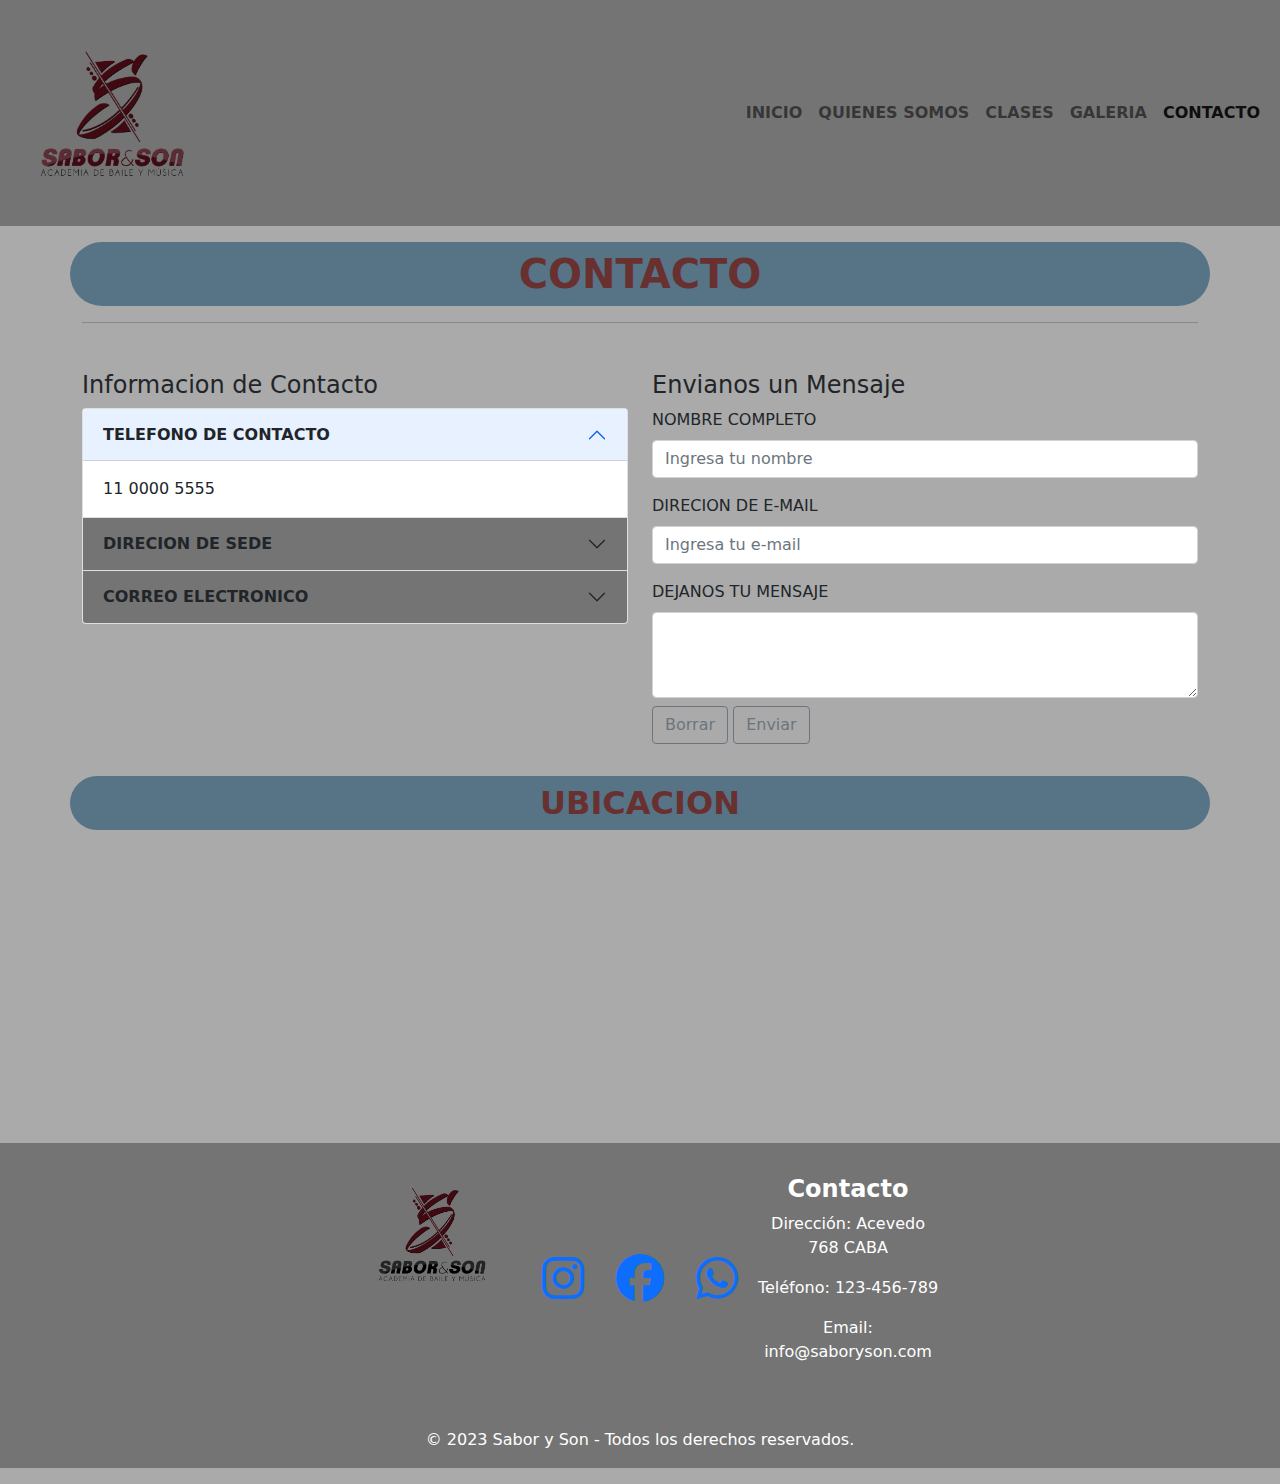
<file: contacto.html>
<!DOCTYPE html>
<html lang="es">
<head>
    <meta charset="UTF-8">
    <meta name="viewport" content="width=device-width, initial-scale=1.0">
    <title>CONTACTO</title>
    <link rel="shortcut icon" href="./assets/sabor&sonvinotintoSINFONDO.png" type="image/x-icon">
    <link rel="stylesheet" href="./css/bootstrap.min.css">
    <link rel="stylesheet" href="./css/estilos.css">
    <link rel="stylesheet" href="https://cdnjs.cloudflare.com/ajax/libs/font-awesome/6.4.2/css/all.min.css">
</head>
<body class="colorbody">
    <header>
        <nav class="navbar navbar-expand-lg navbar-light fondonavegacion fw-bolder">
            <div class="container-fluid">
              <a class="navbar-brand" href="./index.html">
                <img src="./assets/SABOR&SONvinotintosinfondovinotinto.png" alt="sabor y son" width="200px">
              </a>
              <button class="navbar-toggler" type="button" data-bs-toggle="collapse" data-bs-target="#navbarSupportedContent" aria-controls="navbarSupportedContent" aria-expanded="false" aria-label="Toggle navigation">
                <span class="navbar-toggler-icon"></span>
              </button>
              <div class="collapse navbar-collapse" id="navbarSupportedContent">
                <ul class="navbar-nav me-auto mb-2 mb-lg-0 w-100 justify-content-end">
                  <li class="nav-item">
                    <a class="nav-link" href="./index.html">INICIO</a>
                  </li>
                  <li class="nav-item">
                    <a class="nav-link" href="./quienes-somos.html">QUIENES SOMOS</a>
                  </li>
                  <li class="nav-item">
                    <a class="nav-link" href="./clases.html">CLASES</a>
                  </li>
                  <li class="nav-item">
                    <a class="nav-link" href="./galeria.html">GALERIA</a>
                  </li>
                  <li class="nav-item">
                    <a class="nav-link active" aria-current="page" href="./contacto.html">CONTACTO</a>
                  </li>
                </ul>
              </div>
          </nav>
    </header>
    <main class="container">
        <section>
            <h1 class="hero d-flex justify-content-center align-items-center fw-bolder p-2 rounded-pill row mt-3">CONTACTO</h1>
            <HR></HR>
        </section>
        <section>
            <div class="row mt-5">
                <div class="col-md-6">
                    <h4>Informacion de Contacto</h4>
                    <div class="accordion" id="accordionExample">
                        <div class="accordion-item">
                          <h2 class="accordion-header">
                            <button class="accordion-button colorform text-dark fw-bold" type="button" data-bs-toggle="collapse" data-bs-target="#collapseOne" aria-expanded="true" aria-controls="collapseOne">
                              TELEFONO DE CONTACTO
                            </button>
                          </h2>
                          <div id="collapseOne" class="accordion-collapse collapse show" data-bs-parent="#accordionExample">
                            <div class="accordion-body">
                              11 0000 5555
                            </div>
                          </div>
                        </div>
                        <div class="accordion-item">
                          <h2 class="accordion-header">
                            <button class="accordion-button collapsed colorform text-dark fw-bold" type="button" data-bs-toggle="collapse" data-bs-target="#collapseTwo" aria-expanded="false" aria-controls="collapseTwo">
                              DIRECION DE SEDE
                            </button>
                          </h2>
                          <div id="collapseTwo" class="accordion-collapse collapse" data-bs-parent="#accordionExample">
                            <div class="accordion-body">
                              AV PUEYRREDON Y CORRIENTES 5555
                            </div>
                          </div>
                        </div>
                        <div class="accordion-item">
                          <h2 class="accordion-header">
                            <button class="accordion-button collapsed colorform text-dark fw-bold" type="button" data-bs-toggle="collapse" data-bs-target="#collapseThree" aria-expanded="false" aria-controls="collapseThree">
                              CORREO ELECTRONICO
                            </button>
                          </h2>
                          <div id="collapseThree" class="accordion-collapse collapse" data-bs-parent="#accordionExample">
                            <div class="accordion-body">
                              SABORYSONACADEMIADEBAILE@GMAIL.COM
                            </div>
                          </div>
                        </div>
                      </div>
                </div>
                <div class="col-md-6">
                    <h4>Envianos un Mensaje</h4>
                    <form>
                        <div class="mb-3">
                            <label for="exampleFormControlInput1" class="form-label">NOMBRE COMPLETO</label>
                            <input type="text" class="form-control" id="exampleFormControlInput1" placeholder="Ingresa tu nombre">
                        </div>
                        <div class="mb-3">
                            <label for="exampleFormControlInput1" class="form-label">DIRECION DE E-MAIL</label>
                            <input type="email" class="form-control" id="exampleFormControlInput1" placeholder="Ingresa tu e-mail">
                        </div>
                        <div class="mb-3">
                            <label for="exampleFormControlTextarea1" class="form-label">DEJANOS TU MENSAJE</label>
                            <textarea class="form-control" id="exampleFormControlTextarea1" rows="3"></textarea>
                            <button type="button" class="btn btn-outline-secondary mt-2">Borrar</button>
                            <button type="button" class="btn btn-outline-secondary mt-2">Enviar</button>
                        </div>
                    </form>
                </div>
            </div>
        </section>
        <section>
            <h2 class="hero d-flex justify-content-center align-items-center fw-bolder p-2 rounded-pill row mt-3">UBICACION</h2>
        </section>
        <section>
            <iframe class="mt-5 w-100" src="https://www.google.com/maps/embed?pb=!1m18!1m12!1m3!1d3688.2668591608217!2d-58.46413478760613!3d-34.55678318157305!2m3!1f0!2f0!3f0!3m2!1i1024!2i768!4f13.1!3m3!1m2!1s0x95bcca75ae37e131%3A0x7a5b7351e8d5b801!2sAcevedo%20768%2C%20Buenos%20Aires!5e0!3m2!1ses-419!2sar!4v1694396741631!5m2!1ses-419!2sar" width="800" height="250" style="border:0;" allowfullscreen="" loading="lazy" referrerpolicy="no-referrer-when-downgrade"></iframe>
        </section>
    </main>
    <footer class="container-fluid text-white colorfooter">
        <div class="row d-flex justify-content-center p-3 text-center">
            <div class="col-md-2 col-12">
                <img src="./assets/sabor&sonvinotintoSINFONDO.png" width="150px" alt="Logo Sabor y son">
            </div>
            <div class="col-md-2 col-12 d-flex align-items-center justify-content-center my-3">
                <a href="#"><i style="font-size: 3rem;" class="fa-brands fa-instagram p-3"></i></a>
                <a href="#"><i style="font-size: 3rem;" class="fa-brands fa-facebook p-3"></i></a>
                <a href="#"><i style="font-size: 3rem;" class="fa-brands fa-whatsapp p-3"></i></a>
            </div>
            <div class="col-md-2 col-12 my-3">
                <h4 class="fw-bold">Contacto</h4>
                <p>Dirección: Acevedo 768 CABA</p>
                <p>Teléfono: <a href="tel:+123456789" style="text-decoration: none;" class="text-white">123-456-789</a></p>
                <p>Email: <a href="mailto:info@saboryson.com" style="text-decoration: none;" class="text-white">info@saboryson.com</a></p>
            </div>
        </div>
        <div class="container-fluid d-flex justify-content-center my-3">
            <div>
                <p>&copy; 2023 Sabor y Son - Todos los derechos reservados.</p>
            </div>
        </div>
    </footer>
    <script src="./js/bootstrap.bundle.min.js"></script> 
</body>
</html>
</file>
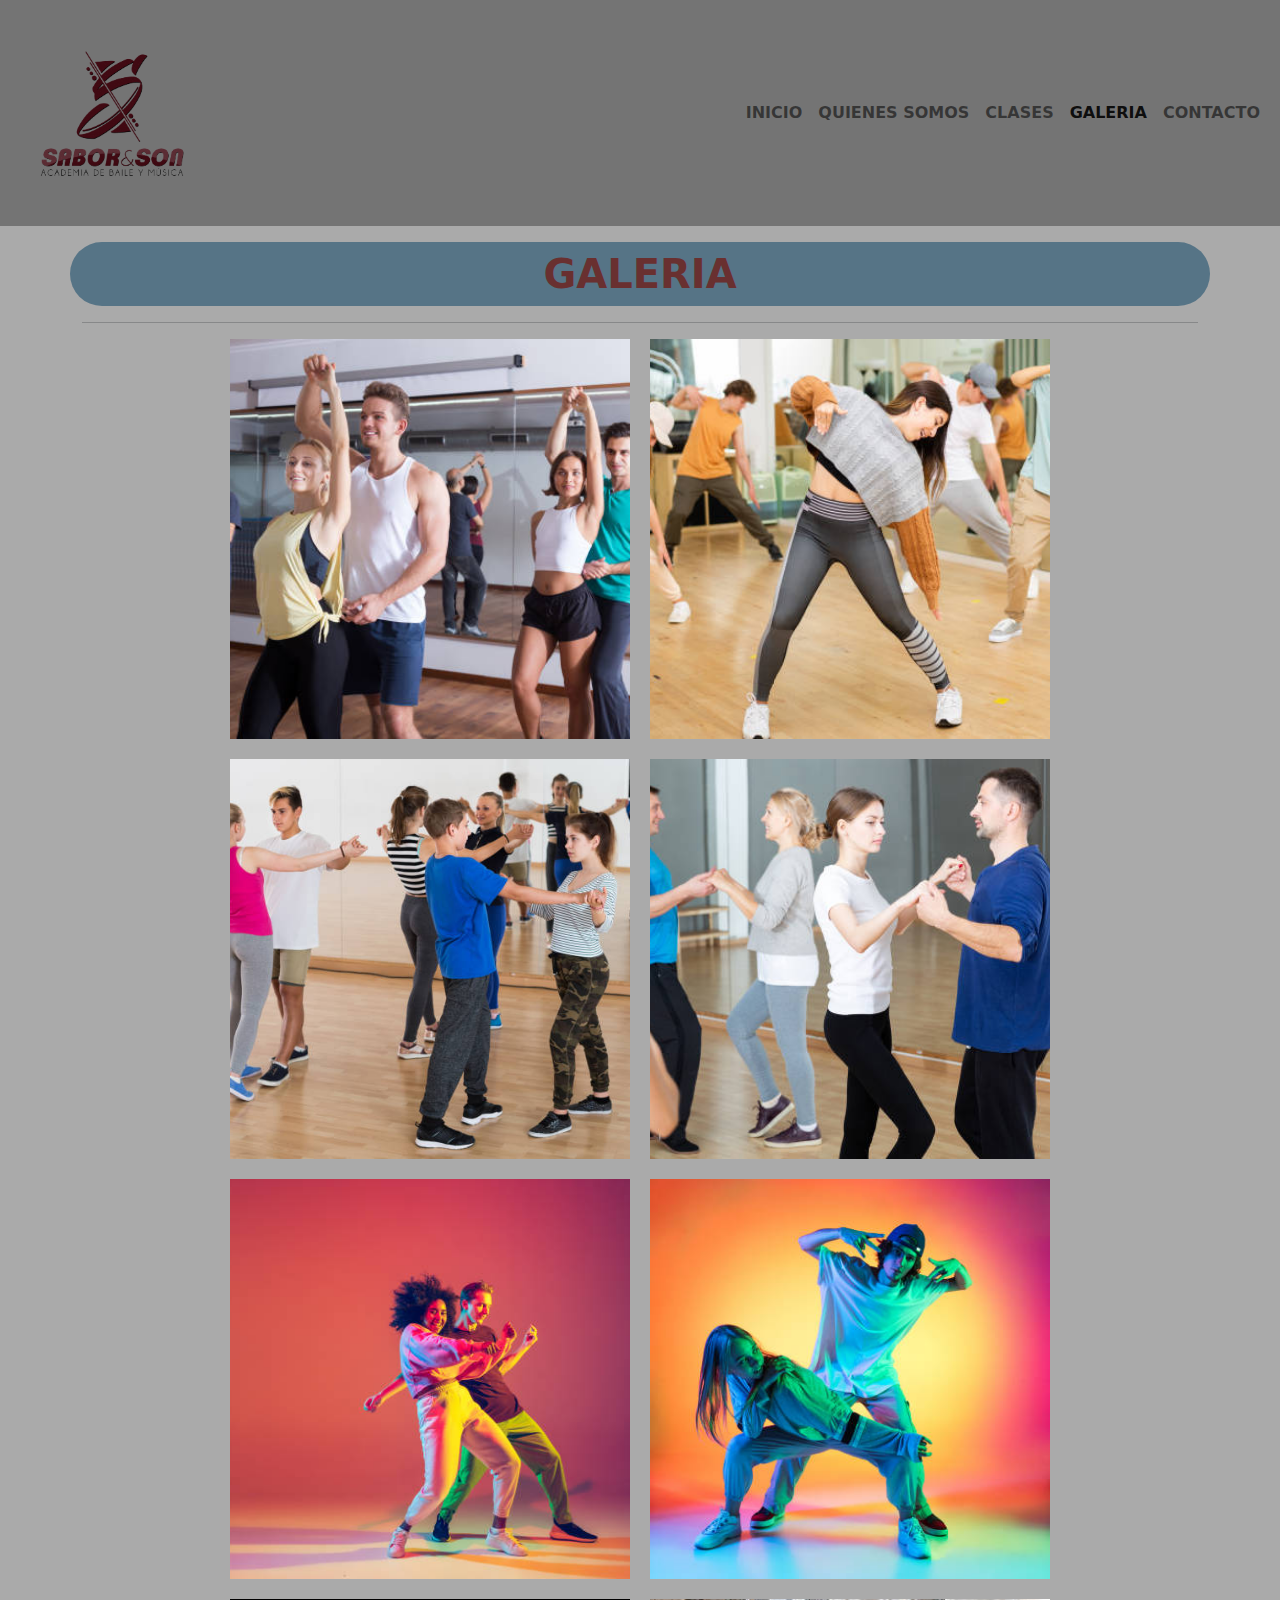
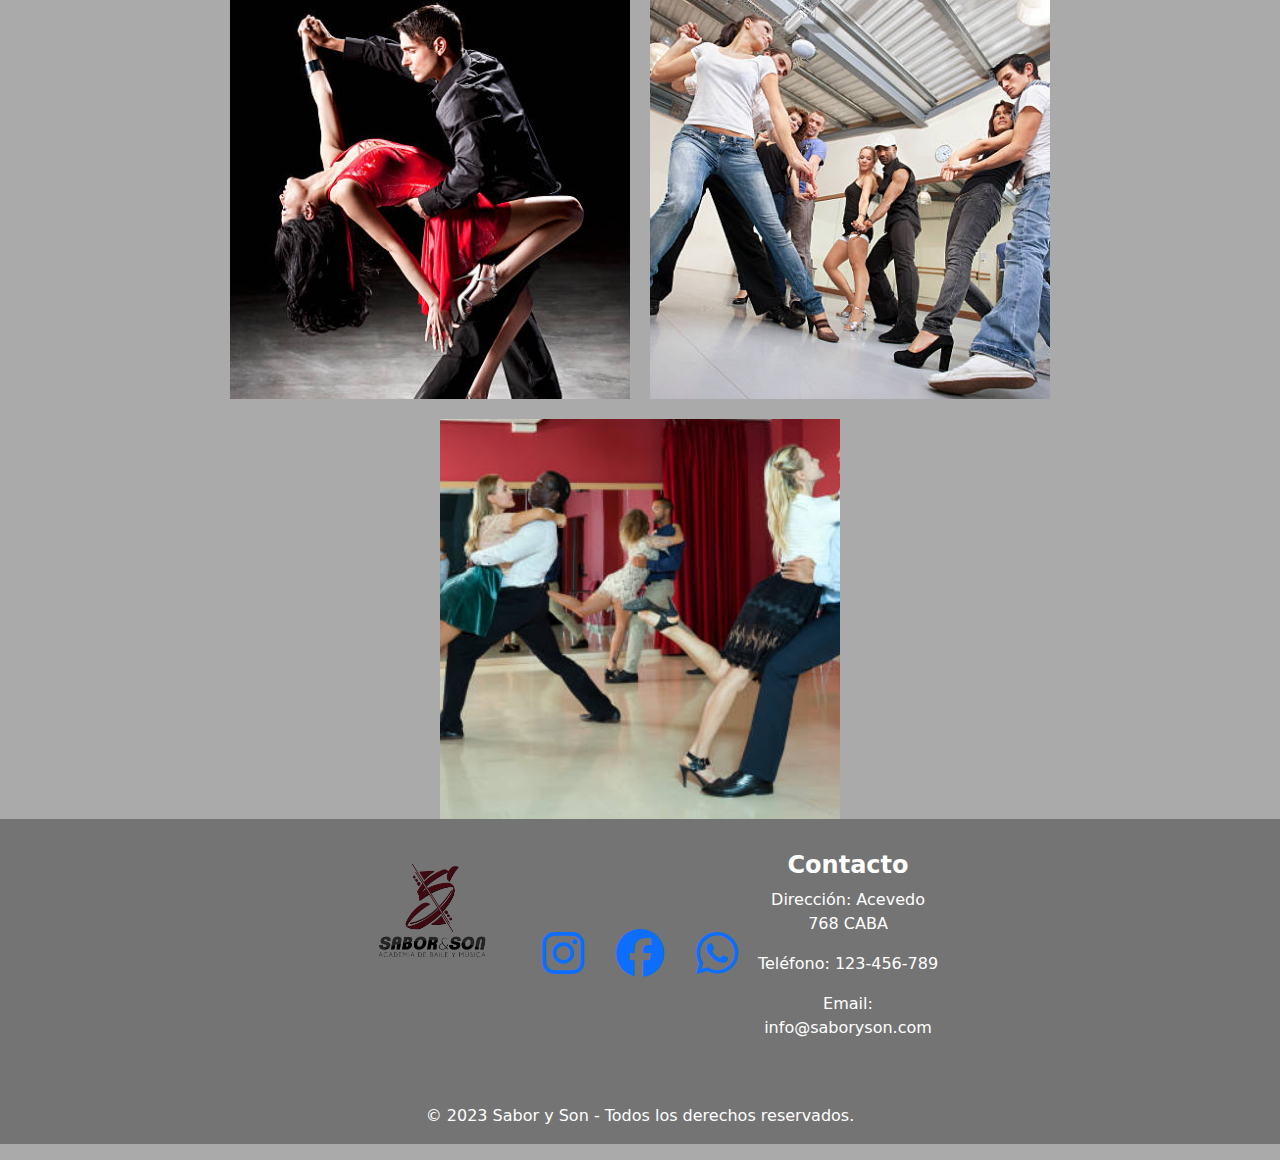
<file: galeria.html>
<!DOCTYPE html>
<html lang="es">
<head>
    <meta charset="UTF-8">
    <meta name="viewport" content="width=device-width, initial-scale=1.0">
    <title>GALERIA</title>
    <link rel="shortcut icon" href="./assets/sabor&sonvinotintoSINFONDO.png" type="image/x-icon">
    <link rel="stylesheet" href="./css/bootstrap.min.css">
    <link rel="stylesheet" href="./css/estilos.css">
    <link rel="stylesheet" href="https://cdnjs.cloudflare.com/ajax/libs/font-awesome/6.4.2/css/all.min.css">
</head>
<body class="colorbody">
    <header>
        <header>
            <nav class="navbar navbar-expand-lg navbar-light fondonavegacion fw-bolder">
                <div class="container-fluid">
                  <a class="navbar-brand" href="./index.html">
                    <img src="./assets/SABOR&SONvinotintosinfondovinotinto.png" alt="sabor y son" width="200px">
                  </a>
                  <button class="navbar-toggler" type="button" data-bs-toggle="collapse" data-bs-target="#navbarSupportedContent" aria-controls="navbarSupportedContent" aria-expanded="false" aria-label="Toggle navigation">
                    <span class="navbar-toggler-icon"></span>
                  </button>
                  <div class="collapse navbar-collapse" id="navbarSupportedContent">
                    <ul class="navbar-nav me-auto mb-2 mb-lg-0 w-100 justify-content-end">
                      <li class="nav-item">
                        <a class="nav-link" href="./index.html">INICIO</a>
                      </li>
                      <li class="nav-item">
                        <a class="nav-link" href="./quienes-somos.html">QUIENES SOMOS</a>
                      </li>
                      <li class="nav-item">
                        <a class="nav-link" href="./clases.html">CLASES</a>
                      </li>
                      <li class="nav-item">
                        <a class="nav-link active" aria-current="page" href="./galeria.html">GALERIA</a>
                      </li>
                      <li class="nav-item">
                        <a class="nav-link" href="./contacto.html">CONTACTO</a>
                      </li>
                    </ul>
                  </div>
              </nav>
    </header>
    <main class="container">
        <section>
            <h1 class="hero d-flex justify-content-center align-items-center fw-bolder p-2 rounded-pill row mt-3">GALERIA</h1>
            <HR></HR>
        </section>
        <section>
            <a href="contacto.html">
                <div class="galeria">
                    <div class="hijo">
                        <img src="./assets/salsa.jpg" alt="">
                    </div>
                    <div class="hijo">
                        <img src="./assets/salsa 2.jpg" alt="">
                    </div>
                    <div class="hijo">
                        <img src="./assets/bachata.jpg" alt="">
                    </div>
                    <div class="hijo">
                        <img src="./assets/bachata2.jpg" alt="">
                    </div>
                    <div class="hijo">
                        <img src="./assets/carrusel 2.jpg" alt="">
                    </div>
                    <div class="hijo">
                        <img src="./assets/hip hop 2.jpg" alt="">
                    </div>
                    <div class="hijo">
                        <img src="./assets/tango.jpg" alt="">
                    </div>
                    <div class="hijo">
                        <img src="./assets/tango 2.jpg" alt="">
                    </div>
                    <div class="hijo">
                        <img src="./assets/tango 3.jpg" alt="">
                    </div>
                </div>
                </a>
        </section>
    </main>
    <footer class="container-fluid text-white colorfooter">
        <div class="row d-flex justify-content-center p-3 text-center">
            <div class="col-md-2 col-12">
                <img src="./assets/sabor&sonvinotintoSINFONDO.png" width="150px" alt="Logo Sabor y son">
            </div>
            <div class="col-md-2 col-12 d-flex align-items-center justify-content-center my-3">
                <a href="#"><i style="font-size: 3rem;" class="fa-brands fa-instagram p-3"></i></a>
                <a href="#"><i style="font-size: 3rem;" class="fa-brands fa-facebook p-3"></i></a>
                <a href="#"><i style="font-size: 3rem;" class="fa-brands fa-whatsapp p-3"></i></a>
            </div>
            <div class="col-md-2 col-12 my-3">
                <h4 class="fw-bold">Contacto</h4>
                <p>Dirección: Acevedo 768 CABA</p>
                <p>Teléfono: <a href="tel:+123456789" style="text-decoration: none;" class="text-white">123-456-789</a></p>
                <p>Email: <a href="mailto:info@saboryson.com" style="text-decoration: none;" class="text-white">info@saboryson.com</a></p>
            </div>
        </div>
        <div class="container-fluid d-flex justify-content-center my-3">
            <div>
                <p>&copy; 2023 Sabor y Son - Todos los derechos reservados.</p>
            </div>
        </div>
    </footer>
        <script src="./js/bootstrap.bundle.min.js"></script>
</body>
</html>
</file>
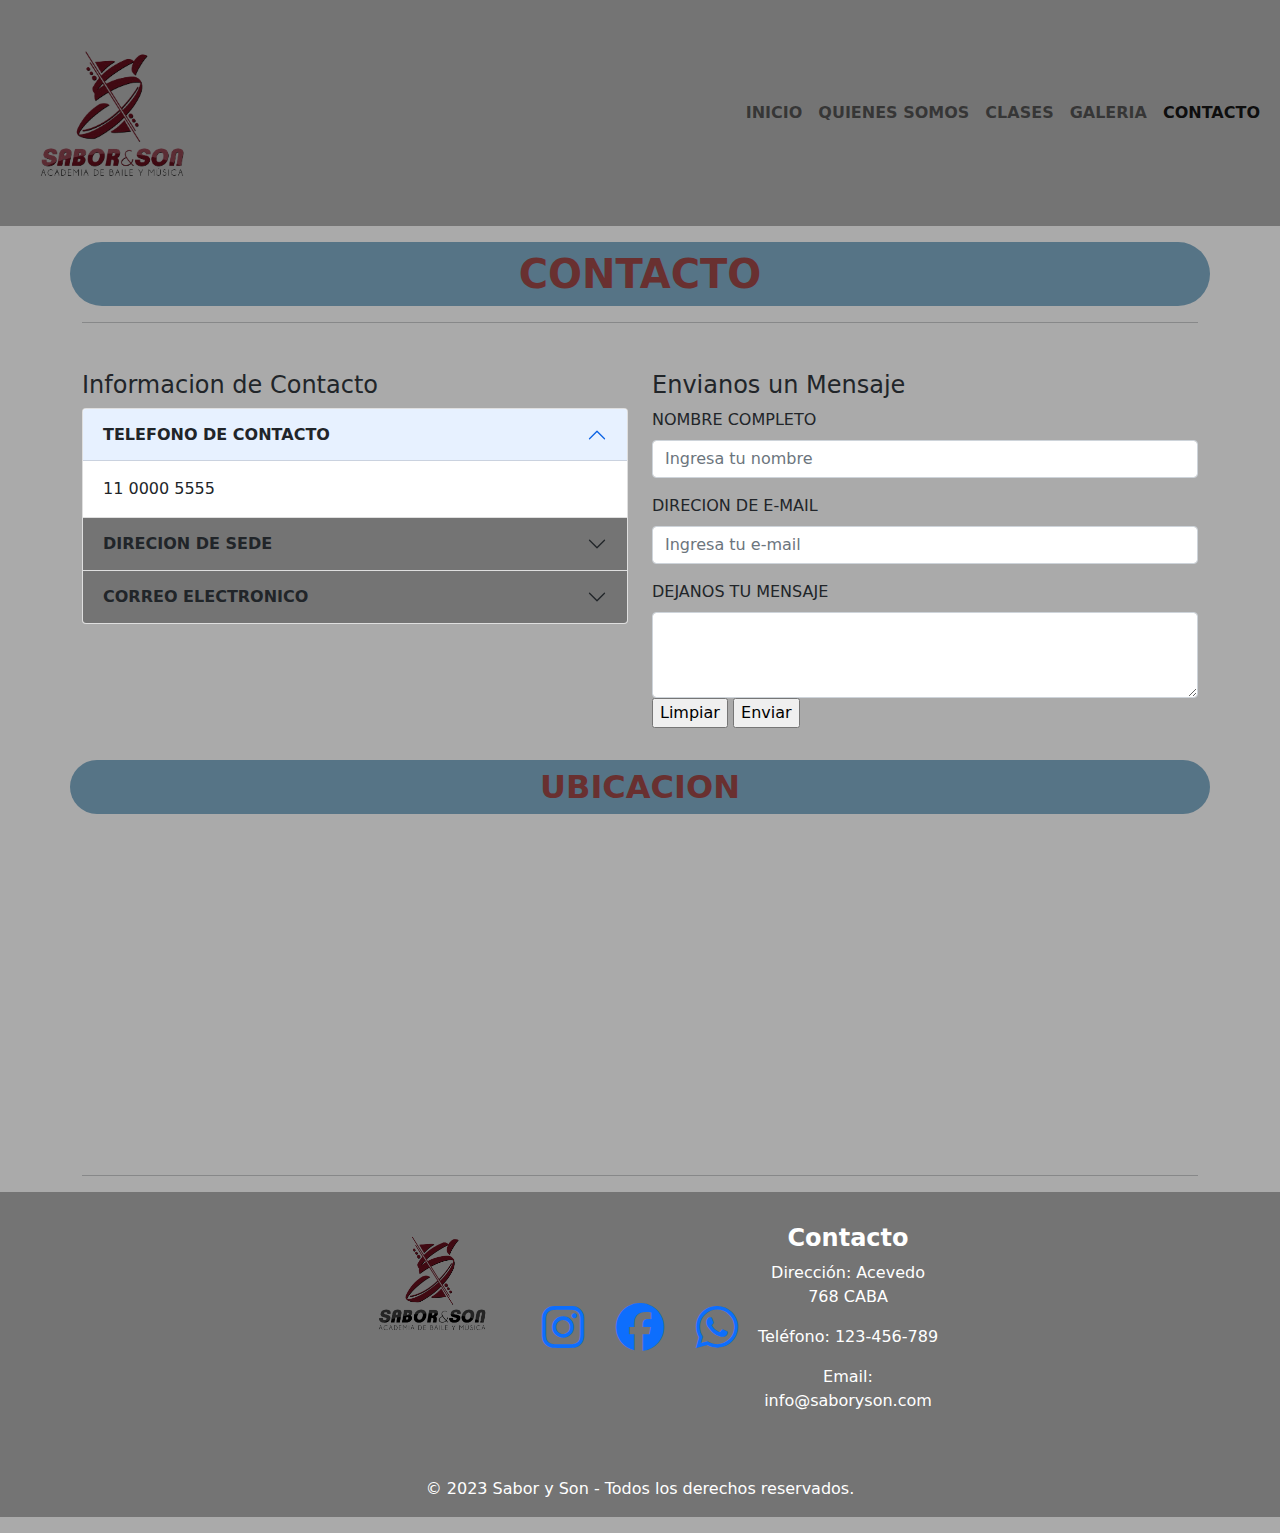
<file: pages/contacto.html>
<!DOCTYPE html>
<html lang="es">
<head>
    <meta charset="UTF-8">
    <meta name="viewport" content="width=device-width, initial-scale=1.0">
    <meta name="description" content="Conéctate con Nosotros: ¿Tienes alguna pregunta o comentario? Estamos aquí para ayudarte. Encuéntranos en nuestra sección de contacto y conéctate con nuestro equipo amable y apasionado por el baile.">
    <meta name="keywords" content="Contacto con la academia, Ponerse en contacto, Consultas de baile, Información de contacto, Conectar con la academia, Equipo de contacto, Formulario de contacto, Comunicarse con nosotros">
    <title>CONTACTO | Sabor y Son</title>
    <link
    rel="stylesheet"
    href="https://cdnjs.cloudflare.com/ajax/libs/animate.css/4.1.1/animate.min.css"/>
    <link rel="shortcut icon" href="../assets/sabor&sonvinotintoSINFONDO.png" type="image/x-icon">
    <link rel="stylesheet" href="../css/bootstrap.min.css">
    <link rel="stylesheet" href="../css/estilos.css">
    <link rel="stylesheet" href="https://cdnjs.cloudflare.com/ajax/libs/font-awesome/6.4.2/css/all.min.css">
</head>
<body class="colorbody">
    <header>
        <nav class="navbar navbar-expand-lg navbar-light fondonavegacion fw-bolder">
            <div class="container-fluid">
              <a class="navbar-brand" href="../index.html">
                <img src="../assets/SABOR&SONvinotintosinfondovinotinto.png" alt="sabor y son" width="200px">
              </a>
              <button class="navbar-toggler" type="button" data-bs-toggle="collapse" data-bs-target="#navbarSupportedContent" aria-controls="navbarSupportedContent" aria-expanded="false" aria-label="Toggle navigation">
                <span class="navbar-toggler-icon"></span>
              </button>
              <div class="collapse navbar-collapse" id="navbarSupportedContent">
                <ul class="navbar-nav me-auto mb-2 mb-lg-0 w-100 justify-content-end animate__animated animate__bounce animate__backInDown">
                  <li class="nav-item">
                    <a class="nav-link" href="../index.html">INICIO</a>
                  </li>
                  <li class="nav-item">
                    <a class="nav-link" href="./quienes-somos.html">QUIENES SOMOS</a>
                  </li>
                  <li class="nav-item">
                    <a class="nav-link" href="./clases.html">CLASES</a>
                  </li>
                  <li class="nav-item">
                    <a class="nav-link" href="./galeria.html">GALERIA</a>
                  </li>
                  <li class="nav-item">
                    <a class="nav-link active" aria-current="page" href="./contacto.html">CONTACTO</a>
                  </li>
                </ul>
              </div>
          </nav>
    </header>
    <main class="container">
        <section>
            <h1 class="hero d-flex justify-content-center align-items-center fw-bolder p-2 rounded-pill row mt-3 animate__animated animate__bounce animate__zoomIn">CONTACTO</h1>
            <HR></HR>
        </section>
        <section>
            <div class="row mt-5">
                <div class="col-md-6">
                    <h4>Informacion de Contacto</h4>
                    <div class="accordion" id="accordionExample">
                        <div class="accordion-item">
                          <h2 class="accordion-header">
                            <button class="accordion-button colorform text-dark fw-bold" type="button" data-bs-toggle="collapse" data-bs-target="#collapseOne" aria-expanded="true" aria-controls="collapseOne">
                              TELEFONO DE CONTACTO
                            </button>
                          </h2>
                          <div id="collapseOne" class="accordion-collapse collapse show" data-bs-parent="#accordionExample">
                            <div class="accordion-body">
                              11 0000 5555
                            </div>
                          </div>
                        </div>
                        <div class="accordion-item">
                          <h2 class="accordion-header">
                            <button class="accordion-button collapsed colorform text-dark fw-bold" type="button" data-bs-toggle="collapse" data-bs-target="#collapseTwo" aria-expanded="false" aria-controls="collapseTwo">
                              DIRECION DE SEDE
                            </button>
                          </h2>
                          <div id="collapseTwo" class="accordion-collapse collapse" data-bs-parent="#accordionExample">
                            <div class="accordion-body">
                              AV PUEYRREDON Y CORRIENTES 5555
                            </div>
                          </div>
                        </div>
                        <div class="accordion-item">
                          <h2 class="accordion-header">
                            <button class="accordion-button collapsed colorform text-dark fw-bold" type="button" data-bs-toggle="collapse" data-bs-target="#collapseThree" aria-expanded="false" aria-controls="collapseThree">
                              CORREO ELECTRONICO
                            </button>
                          </h2>
                          <div id="collapseThree" class="accordion-collapse collapse" data-bs-parent="#accordionExample">
                            <div class="accordion-body">
                              SABORYSONACADEMIADEBAILE@GMAIL.COM
                            </div>
                          </div>
                        </div>
                      </div>
                </div>
                <div class="col-md-6">
                    <h4>Envianos un Mensaje</h4>
                    <form action="./404.html">
                        <div class="mb-3">
                            <label for="exampleFormControlInput1" class="form-label">NOMBRE COMPLETO</label>
                            <input type="text" class="form-control" id="exampleFormControlInput1" placeholder="Ingresa tu nombre">
                        </div>
                        <div class="mb-3">
                            <label for="exampleFormControlInput1" class="form-label">DIRECION DE E-MAIL</label>
                            <input type="email" class="form-control" id="exampleFormControlInput1" placeholder="Ingresa tu e-mail">
                        </div>
                        <div class="mb-3">
                            <label for="exampleFormControlTextarea1" class="form-label">DEJANOS TU MENSAJE</label>
                            <textarea class="form-control" id="exampleFormControlTextarea1" rows="3"></textarea>
                            <input type="reset" value="Limpiar"> 
                            <input type="submit" value="Enviar">
                        </div>
                    </form>
                </div>
            </div>
        </section>
        <section>
            <h2 class="hero d-flex justify-content-center align-items-center fw-bolder p-2 rounded-pill row mt-3 animate__animated animate__bounce animate__zoomIn">UBICACION</h2>
        </section>
        <section>
            <iframe class="mt-5 w-100" src="https://www.google.com/maps/embed?pb=!1m18!1m12!1m3!1d3688.2668591608217!2d-58.46413478760613!3d-34.55678318157305!2m3!1f0!2f0!3f0!3m2!1i1024!2i768!4f13.1!3m3!1m2!1s0x95bcca75ae37e131%3A0x7a5b7351e8d5b801!2sAcevedo%20768%2C%20Buenos%20Aires!5e0!3m2!1ses-419!2sar!4v1694396741631!5m2!1ses-419!2sar" width="800" height="250" style="border:0;" allowfullscreen="" loading="lazy" referrerpolicy="no-referrer-when-downgrade"></iframe>
        </section>
        <hr class="mt-5">
    </main>
    <footer class="container-fluid text-white colorfooter">
        <div class="row d-flex justify-content-center p-3 text-center">
            <div class="col-md-2 col-12">
                <img src="../assets/sabor&sonvinotintoSINFONDO.png" width="150px" alt="Logo Sabor y son">
            </div>
            <div class="col-md-2 col-12 d-flex align-items-center justify-content-center my-3">
                <a href="./404.html"><i style="font-size: 3rem;" class="fa-brands fa-instagram p-3"></i></a>
                <a href="./404.html"><i style="font-size: 3rem;" class="fa-brands fa-facebook p-3"></i></a>
                <a href="./404.html"><i style="font-size: 3rem;" class="fa-brands fa-whatsapp p-3"></i></a>
            </div>
            <div class="col-md-2 col-12 my-3">
                <h4 class="fw-bold">Contacto</h4>
                <p>Dirección: Acevedo 768 CABA</p>
                <p>Teléfono: <a href="tel:+123456789" style="text-decoration: none;" class="text-white">123-456-789</a></p>
                <p>Email: <a href="mailto:info@saboryson.com" style="text-decoration: none;" class="text-white">info@saboryson.com</a></p>
            </div>
        </div>
        <div class="container-fluid d-flex justify-content-center my-3">
            <div>
                <p>&copy; 2023 Sabor y Son - Todos los derechos reservados.</p>
            </div>
        </div>
    </footer>
    <script src="../js/bootstrap.bundle.min.js"></script> 
</body>
</html>
</file>
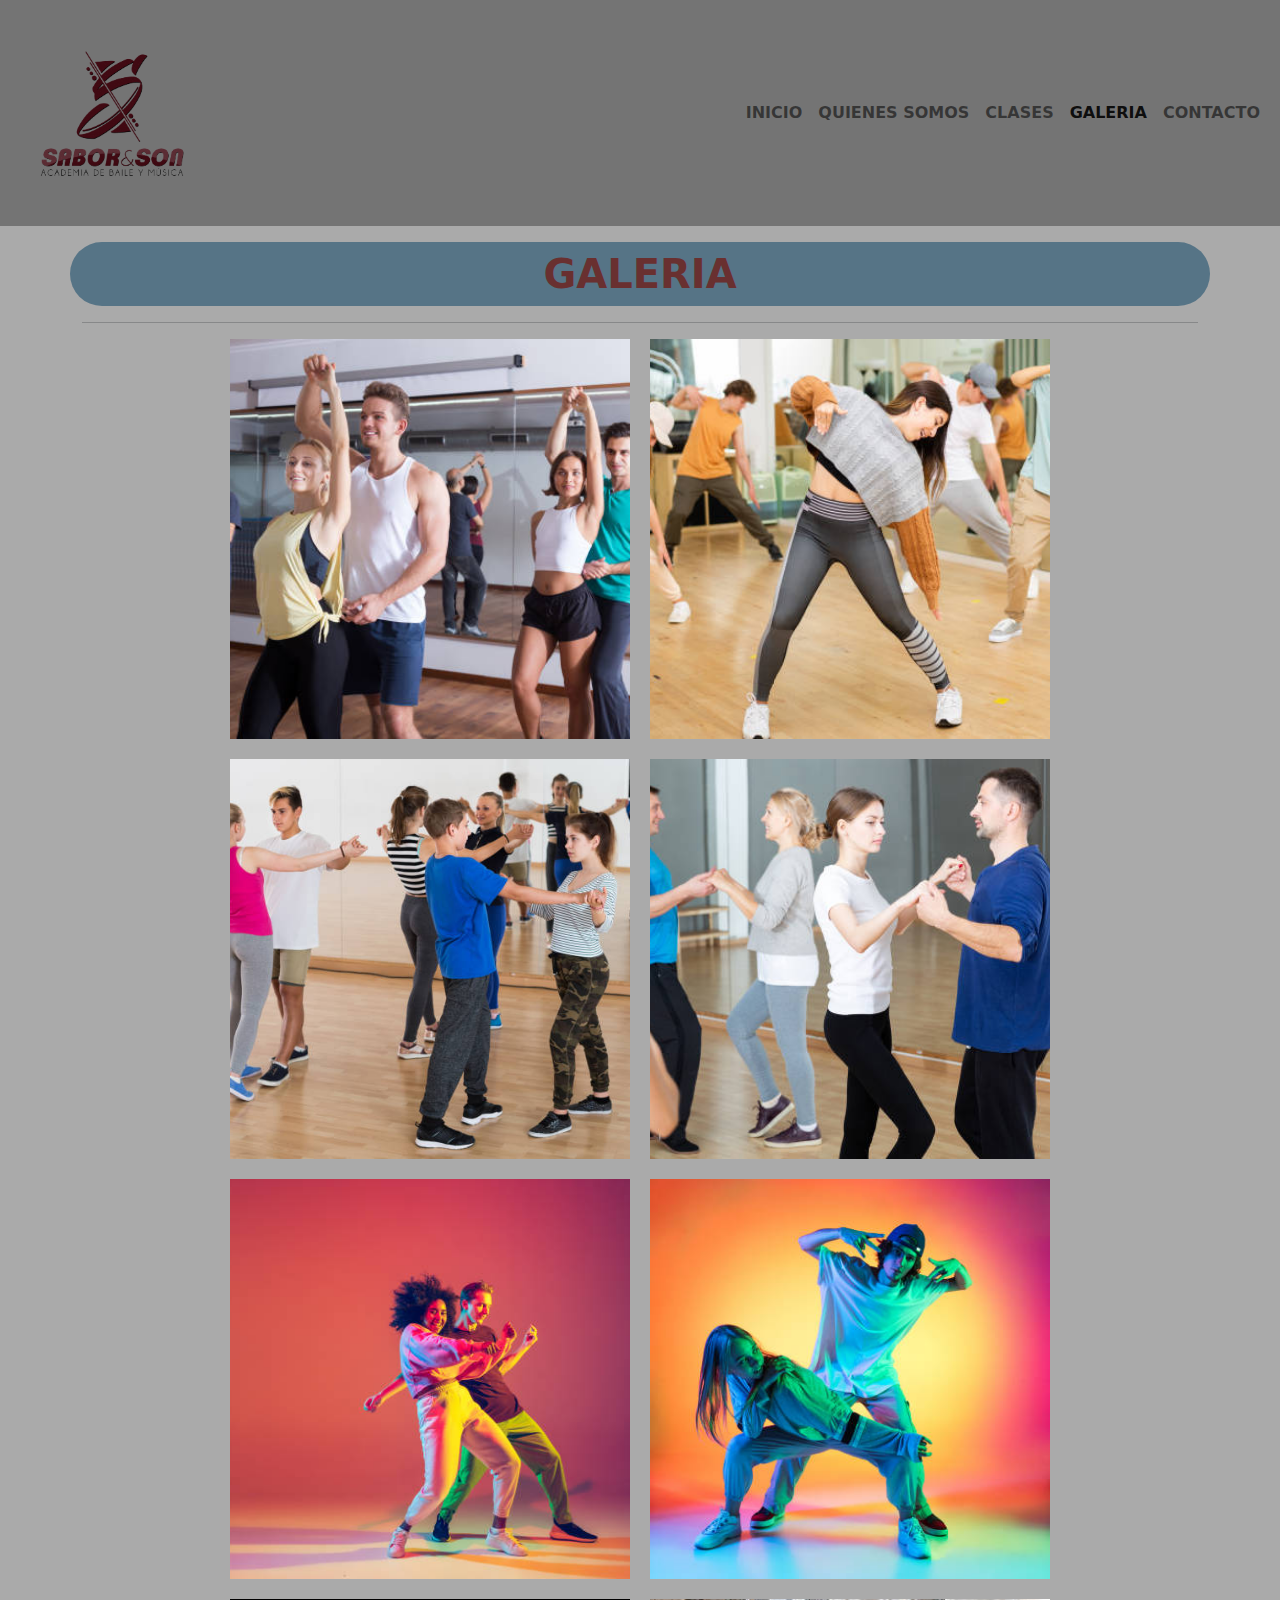
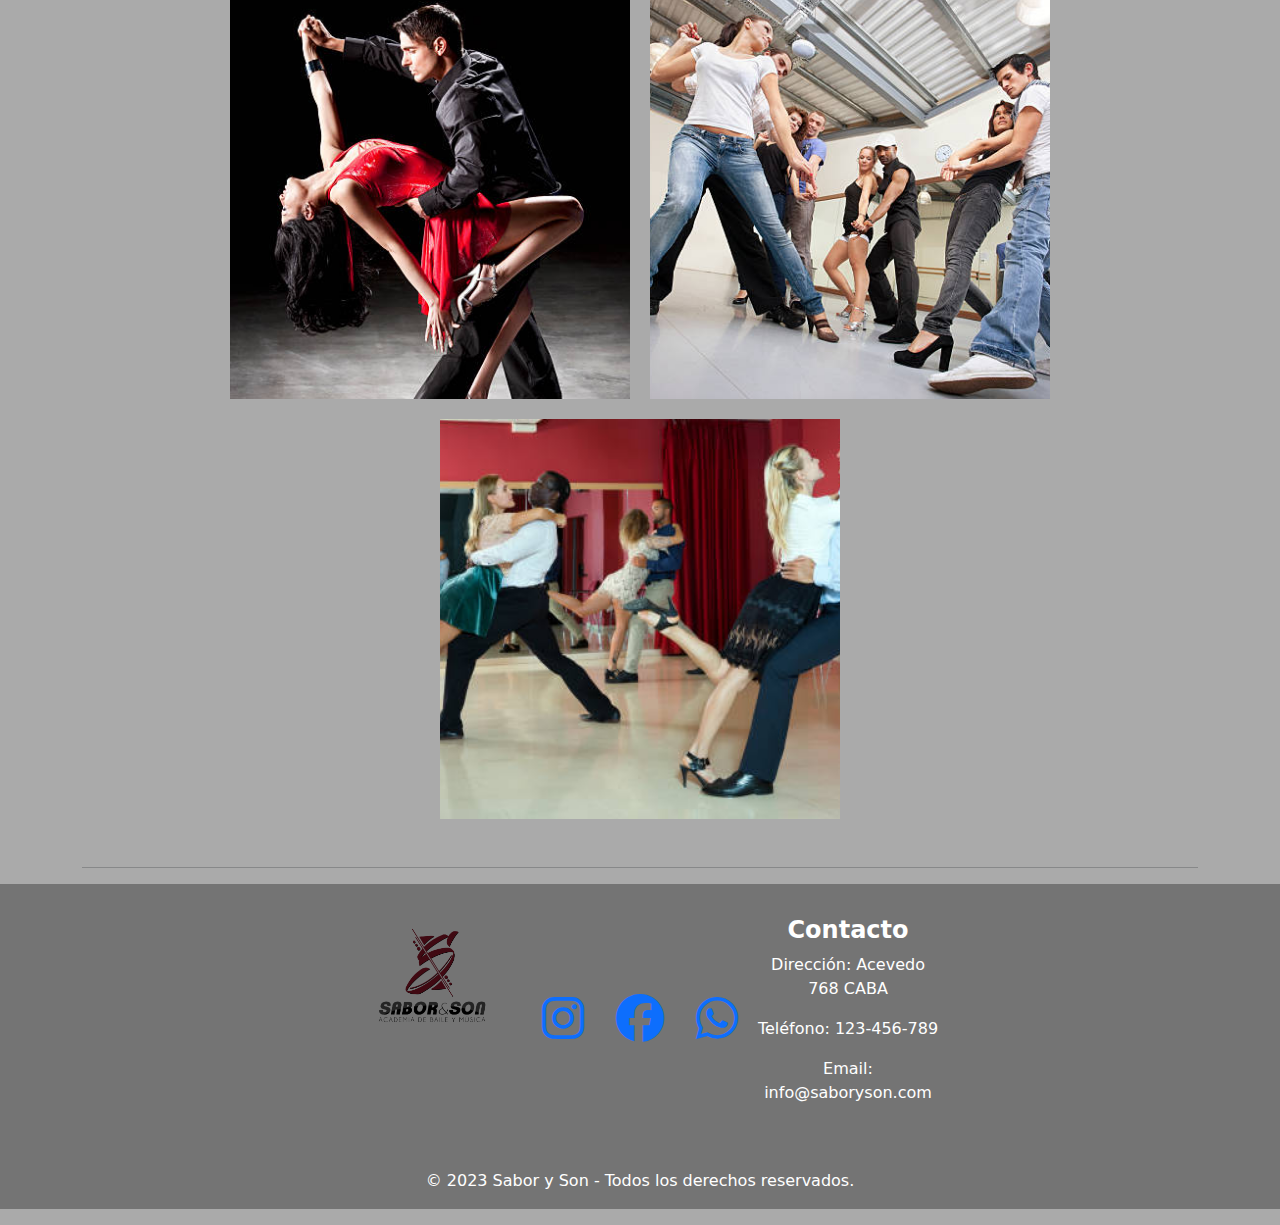
<file: pages/galeria.html>
<!DOCTYPE html>
<html lang="es">
<head>
    <meta charset="UTF-8">
    <meta name="viewport" content="width=device-width, initial-scale=1.0">
    <meta name="description" content="Explora Nuestra Galería de Baile: Sumérgete en el mundo del baile a través de nuestra galería de imágenes. Descubre momentos emocionantes, actuaciones y la pasión de nuestros estudiantes.">
    <meta name="keywords" content="Imágenes de baile, Actuaciones de baile, Momentos de danza, Fotografías de baile, Eventos de baile, Bailarines en acción, Galería de actuaciones, Arte de la danza">
    <title>GALERIA | Sabor y Son</title>
    <link
    rel="stylesheet"
    href="https://cdnjs.cloudflare.com/ajax/libs/animate.css/4.1.1/animate.min.css"/>
    <link rel="shortcut icon" href="../assets/sabor&sonvinotintoSINFONDO.png" type="image/x-icon">
    <link rel="stylesheet" href="../css/bootstrap.min.css">
    <link rel="stylesheet" href="../css/estilos.css">
    <link rel="stylesheet" href="https://cdnjs.cloudflare.com/ajax/libs/font-awesome/6.4.2/css/all.min.css">
</head>
<body class="colorbody">
    <header>
        <header>
            <nav class="navbar navbar-expand-lg navbar-light fondonavegacion fw-bolder">
                <div class="container-fluid">
                  <a class="navbar-brand" href="../index.html">
                    <img src="../assets/SABOR&SONvinotintosinfondovinotinto.png" alt="sabor y son" width="200px">
                  </a>
                  <button class="navbar-toggler" type="button" data-bs-toggle="collapse" data-bs-target="#navbarSupportedContent" aria-controls="navbarSupportedContent" aria-expanded="false" aria-label="Toggle navigation">
                    <span class="navbar-toggler-icon"></span>
                  </button>
                  <div class="collapse navbar-collapse" id="navbarSupportedContent">
                    <ul class="navbar-nav me-auto mb-2 mb-lg-0 w-100 justify-content-end animate__animated animate__bounce animate__backInDown">
                      <li class="nav-item">
                        <a class="nav-link" href="../index.html">INICIO</a>
                      </li>
                      <li class="nav-item">
                        <a class="nav-link" href="./quienes-somos.html">QUIENES SOMOS</a>
                      </li>
                      <li class="nav-item">
                        <a class="nav-link" href="./clases.html">CLASES</a>
                      </li>
                      <li class="nav-item">
                        <a class="nav-link active" aria-current="page" href="./galeria.html">GALERIA</a>
                      </li>
                      <li class="nav-item">
                        <a class="nav-link" href="./contacto.html">CONTACTO</a>
                      </li>
                    </ul>
                  </div>
              </nav>
    </header>
    <main class="container">
        <section>
            <h1 class="hero d-flex justify-content-center align-items-center fw-bolder p-2 rounded-pill row mt-3 animate__animated animate__bounce animate__zoomIn">GALERIA</h1>
            <HR></HR>
        </section>
        <section>
            <a href="contacto.html">
                <div class="galeria">
                    <div class="hijo">
                        <img src="../assets/salsa.jpg" alt="">
                    </div>
                    <div class="hijo">
                        <img src="../assets/salsa 2.jpg" alt="">
                    </div>
                    <div class="hijo">
                        <img src="../assets/bachata.jpg" alt="">
                    </div>
                    <div class="hijo">
                        <img src="../assets/bachata2.jpg" alt="">
                    </div>
                    <div class="hijo">
                        <img src="../assets/carrusel 2.jpg" alt="">
                    </div>
                    <div class="hijo">
                        <img src="../assets/hip hop 2.jpg" alt="">
                    </div>
                    <div class="hijo">
                        <img src="../assets/tango.jpg" alt="">
                    </div>
                    <div class="hijo">
                        <img src="../assets/tango 2.jpg" alt="">
                    </div>
                    <div class="hijo">
                        <img src="../assets/tango 3.jpg" alt="">
                    </div>
                </div>
                </a>
        </section>
        <hr class="mt-5">
    </main>
    <footer class="container-fluid text-white colorfooter">
        <div class="row d-flex justify-content-center p-3 text-center">
            <div class="col-md-2 col-12">
                <img src="../assets/sabor&sonvinotintoSINFONDO.png" width="150px" alt="Logo Sabor y son">
            </div>
            <div class="col-md-2 col-12 d-flex align-items-center justify-content-center my-3">
                <a href="./404.html"><i style="font-size: 3rem;" class="fa-brands fa-instagram p-3"></i></a>
                <a href="./404.html"><i style="font-size: 3rem;" class="fa-brands fa-facebook p-3"></i></a>
                <a href="./404.html"><i style="font-size: 3rem;" class="fa-brands fa-whatsapp p-3"></i></a>
            </div>
            <div class="col-md-2 col-12 my-3">
                <h4 class="fw-bold">Contacto</h4>
                <p>Dirección: Acevedo 768 CABA</p>
                <p>Teléfono: <a href="tel:+123456789" style="text-decoration: none;" class="text-white">123-456-789</a></p>
                <p>Email: <a href="mailto:info@saboryson.com" style="text-decoration: none;" class="text-white">info@saboryson.com</a></p>
            </div>
        </div>
        <div class="container-fluid d-flex justify-content-center my-3">
            <div>
                <p>&copy; 2023 Sabor y Son - Todos los derechos reservados.</p>
            </div>
        </div>
    </footer>
        <script src="../js/bootstrap.bundle.min.js"></script>
</body>
</html>
</file>
<file: css/estilos.css>
.fondonavegacion {
  background-color: rgb(116, 116, 116);
}

.d-item {
  height: 600px;
}
.d-item .d-img {
  height: 100%;
  object-fit: cover;
  filter: brightness(0.6);
}

.hero {
  color: rgb(105, 48, 48);
  background-color: rgb(86, 116, 134);
}

@font-face {
  font-family: "Raleway-Regular";
  src: url(../assets/fonts/static/Raleway-Regular.ttf);
}
.colorbody {
  background-color: rgb(170, 170, 170);
}

.galeria {
  display: flex;
  flex-wrap: wrap;
  justify-content: center;
  gap: 20px;
}

.hijo {
  background-color: white;
  border: 1px;
  width: 400px;
  height: 400px;
}
.hijo img {
  width: 100%;
  height: 100%;
  object-fit: cover;
}

.colorcard {
  background-color: rgb(86, 116, 134);
}
.colorcard .colorbotoncard {
  background-color: rgb(121, 28, 28);
  color: white;
}

.colorform {
  background-color: rgb(116, 116, 116);
}

.colorfooter {
  background-color: rgb(116, 116, 116);
}/*# sourceMappingURL=estilos.css.map */

.box:hover{
    transform: translate(50px,50px) scale(1);
}
</file>
